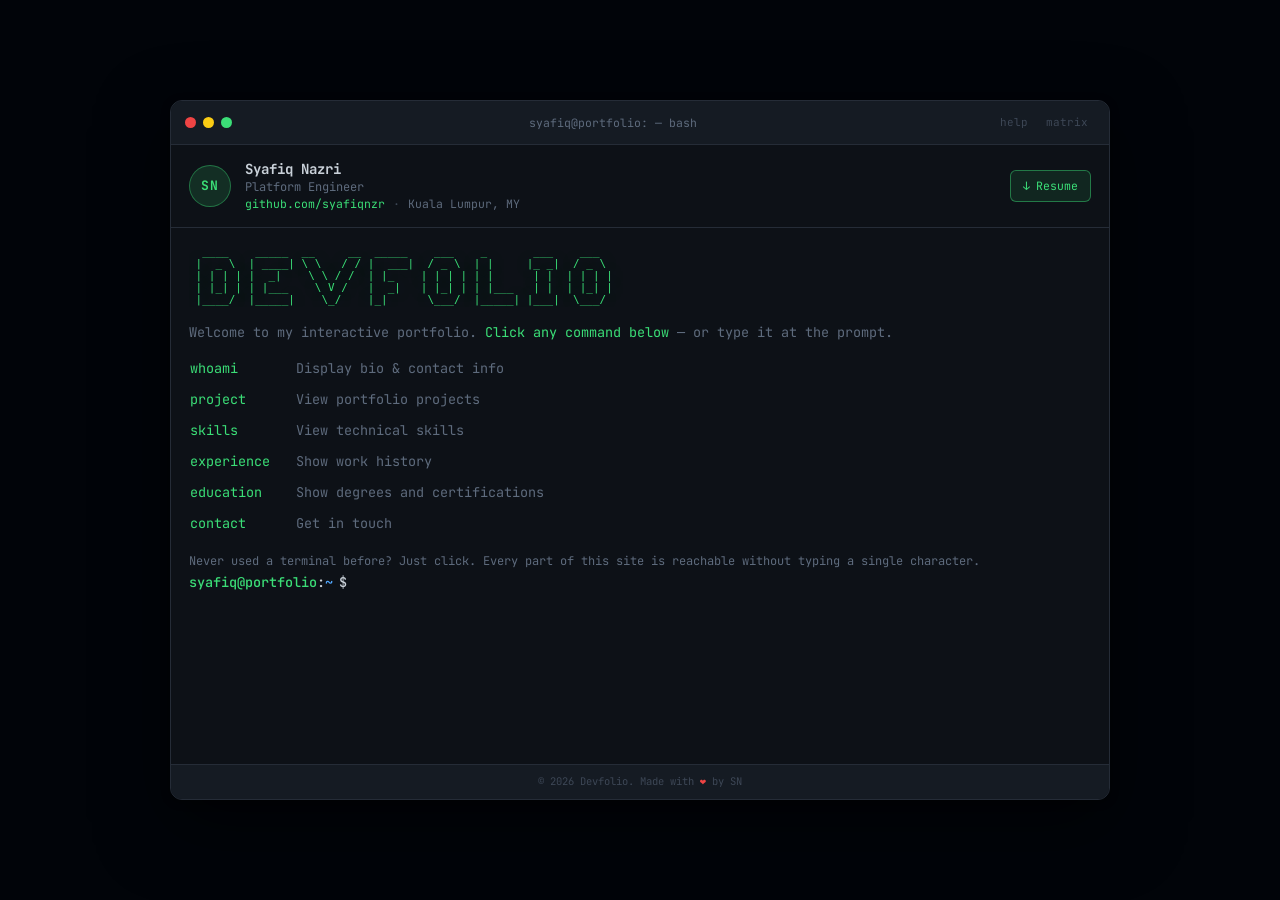
<file: terminal/index.html>
<!DOCTYPE html>
<html lang="en" data-theme="github">
<head>
<meta charset="UTF-8">
<meta name="viewport" content="width=device-width, initial-scale=1.0, viewport-fit=cover">
<title>Syafiq Nazri | Platform Engineer</title>
<meta name="description" content="Interactive terminal portfolio. Type a command to explore.">
<meta name="theme-color" content="#0d1117">

<meta property="og:title" content="Syafiq Nazri | Platform Engineer">
<meta property="og:description" content="Interactive terminal portfolio. Type a command to explore.">
<meta property="og:type" content="website">

<link rel="icon" href="data:image/svg+xml,<svg xmlns='http://www.w3.org/2000/svg' viewBox='0 0 100 100'><rect width='100' height='100' rx='20' fill='%230d1117'/><text y='70' x='16' font-size='54' font-family='monospace' fill='%233bde77'>&gt;_</text></svg>">

<link rel="preconnect" href="https://fonts.googleapis.com">
<link rel="preconnect" href="https://fonts.gstatic.com" crossorigin>
<link href="https://fonts.googleapis.com/css2?family=JetBrains+Mono:wght@400;500;700&display=swap" rel="stylesheet">
<link rel="stylesheet" href="assets/css/style.css">
</head>
<body>

<canvas id="matrix" aria-hidden="true" hidden></canvas>

<div class="stage">
  <section class="window" id="window">

    <!-- ── title bar ─────────────────────────────────── -->
    <header class="titlebar">
      <div class="lights" aria-hidden="true">
        <span class="light light--red"></span>
        <span class="light light--yellow"></span>
        <span class="light light--green"></span>
      </div>
      <button class="titlebar__name" data-cmd="home" title="Back to the start screen">
        <span id="tb-title">user@portfolio: — bash</span>
      </button>
      <div class="titlebar__right">
        <button class="tb-btn" data-cmd="help" title="Show all commands">help</button>
        <button class="tb-btn" id="matrix-btn" title="Toggle matrix rain" aria-pressed="false">matrix</button>
      </div>
    </header>

    <!-- ── profile header ────────────────────────────── -->
    <div class="profile">
      <div class="avatar" id="pf-initials" aria-hidden="true">SN</div>
      <div class="profile__info">
        <div class="profile__name" id="pf-name">Syafiq Nazri</div>
        <div class="profile__title" id="pf-title">Full-Stack Developer</div>
        <div class="profile__meta">
          <a id="pf-github" href="#" target="_blank" rel="noopener noreferrer">github.com/yourhandle</a>
          <span class="dot-sep" aria-hidden="true">&middot;</span>
          <span id="pf-location">Kuala Lumpur, MY</span>
        </div>
      </div>
      <a class="resume-btn" id="pf-resume" href="assets/resume.pdf" target="_blank" rel="noopener noreferrer">
        <span aria-hidden="true">&darr;</span> Resume
      </a>
    </div>

    <!-- ── terminal body ─────────────────────────────── -->
    <main class="term" id="term" tabindex="-1">
      <!-- persistent: banner + clickable command list -->
      <div id="masthead" class="masthead"></div>
      <!-- swappable: exactly one command's output at a time -->
      <div id="output" class="output" aria-live="polite"></div>

      <div class="inputline" id="inputline" hidden>
        <label class="prompt" for="cmdline">
          <span class="p-user" id="p-user">user</span><span class="p-at">@</span><span class="p-host" id="p-host">portfolio</span><span class="p-sep">:</span><span class="p-path" id="p-path">~</span><span class="p-dollar">$</span>
        </label>
        <span class="input-wrap">
          <input id="cmdline" type="text" autocomplete="off" autocorrect="off" autocapitalize="off"
                 spellcheck="false" aria-label="Terminal command input">
          <span class="ghost" id="ghost" aria-hidden="true"></span>
        </span>
      </div>
    </main>

    <!-- ── footer ────────────────────────────────────── -->
    <footer class="winfoot">
      &copy; <span id="ft-year">2026</span> <span id="ft-brand">Devfolio</span>.
      Made with <span class="heart" aria-label="love">&#10084;</span> by <span id="ft-by">SN</span>
    </footer>

  </section>
</div>

<script src="assets/js/data.js"></script>
<script src="assets/js/ascii.js"></script>
<script src="assets/js/matrix.js"></script>
<script src="assets/js/render.js"></script>
<script src="assets/js/fs.js"></script>
<script src="assets/js/commands.js"></script>
<script src="assets/js/terminal.js"></script>
</body>
</html>
</file>
<file: terminal/assets/css/style.css>
/* ============================================================
   TERMINAL PORTFOLIO — stylesheet
   Palettes live in the :root[data-theme="..."] blocks below and
   are swapped at runtime by the `theme` command.
   ============================================================ */

/* ---------- palettes ---------- */
:root,
:root[data-theme="github"] {
  --page:     #010409;
  --term-bg:  #0d1117;
  --header:   #151b23;
  --raised:   #161c25;
  --border:   #252c37;
  --fg:       #c9d1d9;
  --muted:    #5e6b7d;
  --faint:    #3d4756;
  --green:    #3bde77;
  --yellow:   #facc14;
  --red:      #ef4444;
  --blue:     #52a8ff;
  --cyan:     #30d3e8;
  --magenta:  #db70db;
  --rain:     #3bde77;
  --rain-op:  .30;
}

:root[data-theme="dracula"] {
  --page:     #191a21;
  --term-bg:  #282a36;
  --header:   #21222c;
  --raised:   #2e303e;
  --border:   #3d3f52;
  --fg:       #f8f8f2;
  --muted:    #6272a4;
  --faint:    #4a5578;
  --green:    #50fa7b;
  --yellow:   #f1fa8c;
  --red:      #ff5555;
  --blue:     #bd93f9;
  --cyan:     #8be9fd;
  --magenta:  #ff79c6;
  --rain:     #bd93f9;
  --rain-op:  .28;
}

:root[data-theme="hacker"] {
  --page:     #000000;
  --term-bg:  #020a04;
  --header:   #04140a;
  --raised:   #06180c;
  --border:   #0d3b18;
  --fg:       #9ef7b4;
  --muted:    #3f7a52;
  --faint:    #2a5236;
  --green:    #00ff41;
  --yellow:   #b9ff00;
  --red:      #ff3b3b;
  --blue:     #00ffd0;
  --cyan:     #00ffd0;
  --magenta:  #7dff9d;
  --rain:     #00ff41;
  --rain-op:  .5;
}

:root[data-theme="mono"] {
  --page:     #050505;
  --term-bg:  #0c0c0c;
  --header:   #121212;
  --raised:   #151515;
  --border:   #242424;
  --fg:       #e4e4e2;
  --muted:    #85857f;
  --faint:    #5a5a56;
  --green:    #d6d6d2;
  --yellow:   #cfcfc9;
  --red:      #d97b7b;
  --blue:     #c3c3bf;
  --cyan:     #c3c3bf;
  --magenta:  #c3c3bf;
  --rain:     #4a4a48;
  --rain-op:  .22;
}

:root[data-theme="light"] {
  --page:     #e7e7e3;
  --term-bg:  #fbfbfa;
  --header:   #f1f0ee;
  --raised:   #f5f4f2;
  --border:   #e0dfdb;
  --fg:       #1b1b19;
  --muted:    #6b6a66;
  --faint:    #a3a19c;
  --green:    #16794f;
  --yellow:   #8a6512;
  --red:      #b03434;
  --blue:     #2c5fa8;
  --cyan:     #10707d;
  --magenta:  #8c3d8c;
  --rain:     #b9b9b3;
  --rain-op:  .18;
}

/* ---------- reset ---------- */
*, *::before, *::after { box-sizing: border-box; }
html, body { min-height: 100%; }
body {
  margin: 0;
  background: var(--page);
  color: var(--fg);
  font-family: "JetBrains Mono", ui-monospace, SFMono-Regular, Menlo, Consolas, "Liberation Mono", monospace;
  font-size: 13.5px;
  line-height: 1.7;
  -webkit-font-smoothing: antialiased;
}
button { font: inherit; color: inherit; }
a { color: var(--blue); text-decoration: none; }
a:hover { text-decoration: underline; }
::selection { background: var(--green); color: var(--term-bg); }

/* ---------- matrix rain canvas ---------- */
#matrix {
  position: fixed; inset: 0;
  width: 100%; height: 100%;
  z-index: 0;
  pointer-events: none;
  opacity: var(--rain-op);
  transition: opacity .4s ease;
}
#matrix[hidden] { display: none; }

/* ---------- stage / window ----------
   The window grows downwards as output is printed; the page
   scrolls, never the inside of the card. `margin: auto` centres
   it while it is short without clipping once it is tall.        */
.stage {
  position: relative; z-index: 1;
  min-height: 100dvh;
  display: flex;
  padding: 28px 20px;
}

.window {
  margin: auto;
  width: 100%;
  max-width: 940px;
  min-height: min(700px, calc(100dvh - 56px));
  display: flex;
  flex-direction: column;
  background: var(--term-bg);
  border: 1px solid var(--border);
  border-radius: 12px;
  box-shadow: 0 24px 70px rgba(0, 0, 0, .55), 0 2px 8px rgba(0, 0, 0, .4);
}

/* rounded corners still clip the chrome at each end of the card */
.titlebar { border-radius: 11px 11px 0 0; }
.winfoot  { border-radius: 0 0 11px 11px; }

/* ---------- title bar ---------- */
.titlebar {
  flex: none;
  display: flex; align-items: center; gap: 12px;
  padding: 10px 14px;
  background: var(--header);
  border-bottom: 1px solid var(--border);
}
.lights { display: flex; gap: 7px; flex: none; }
.light { width: 11px; height: 11px; border-radius: 50%; display: block; }
.light--red    { background: var(--red); }
.light--yellow { background: var(--yellow); }
.light--green  { background: var(--green); }

.titlebar__name {
  flex: 1; min-width: 0;
  background: transparent; border: 0; padding: 0;
  text-align: center;
  color: var(--muted);
  font-size: 11.5px;
  cursor: pointer;
  white-space: nowrap; overflow: hidden; text-overflow: ellipsis;
  transition: color .15s ease;
}
.titlebar__name:hover { color: var(--fg); }

.titlebar__right { display: flex; gap: 4px; flex: none; }
.tb-btn {
  background: transparent; border: 0;
  color: var(--faint);
  font-size: 11px;
  padding: 2px 7px;
  border-radius: 4px;
  cursor: pointer;
  transition: .15s ease;
}
.tb-btn:hover { color: var(--green); background: var(--raised); }

/* ---------- profile header ---------- */
.profile {
  flex: none;
  display: flex; align-items: center; gap: 14px;
  padding: 14px 18px;
  border-bottom: 1px solid var(--border);
}
.avatar {
  flex: none;
  width: 42px; height: 42px;
  border-radius: 50%;
  display: grid; place-items: center;
  background: color-mix(in srgb, var(--green) 14%, transparent);
  border: 1px solid color-mix(in srgb, var(--green) 40%, transparent);
  color: var(--green);
  font-size: 13px; font-weight: 700;
  letter-spacing: .04em;
}
.profile__info { flex: 1; min-width: 0; line-height: 1.45; }
.profile__name  { color: var(--fg); font-weight: 700; font-size: 14px; }
.profile__title { color: var(--muted); font-size: 12px; }
.profile__meta  { font-size: 11.5px; color: var(--muted); display: flex; flex-wrap: wrap; gap: 8px; }
.profile__meta a { color: var(--green); }
.dot-sep { color: var(--faint); }

.resume-btn {
  flex: none;
  display: inline-flex; align-items: center; gap: 6px;
  padding: 5px 12px;
  border: 1px solid color-mix(in srgb, var(--green) 45%, transparent);
  border-radius: 6px;
  background: color-mix(in srgb, var(--green) 10%, transparent);
  color: var(--green);
  font-size: 11.5px;
  transition: .15s ease;
}
.resume-btn:hover {
  text-decoration: none;
  background: color-mix(in srgb, var(--green) 20%, transparent);
}

/* ---------- terminal body ---------- */
.term {
  flex: 1 1 auto;
  /* no inner scrollbar — the card itself gets taller instead */
  padding: 18px;
  outline: none;
  min-width: 0;
}

.block { margin-bottom: 18px; animation: fade .18s ease both; }
.block > *:last-child { margin-bottom: 0; }
@keyframes fade { from { opacity: 0; } to { opacity: 1; } }

/* echoed command */
.echo { margin: 14px 0 8px; word-break: break-word; }
.echo .cmd { color: var(--fg); }

/* ---------- prompt ---------- */
.inputline { display: flex; align-items: baseline; gap: 8px; }
.prompt { flex: none; white-space: nowrap; cursor: text; font-weight: 500; }
.p-user   { color: var(--green); }
.p-at     { color: var(--green); }
.p-host   { color: var(--green); }
.p-sep    { color: var(--fg); }
.p-path   { color: var(--blue); }
.p-dollar { color: var(--fg); margin-left: 6px; }

.input-wrap { position: relative; flex: 1 1 auto; min-width: 0; }
#cmdline {
  width: 100%;
  background: transparent;
  border: 0; outline: 0; padding: 0;
  color: var(--fg);
  font: inherit;
  caret-color: var(--green);
}
.ghost {
  position: absolute; left: 0; top: 0;
  pointer-events: none;
  color: var(--faint);
  white-space: pre;
}

/* ---------- footer ---------- */
.winfoot {
  flex: none;
  padding: 8px 14px;
  text-align: center;
  font-size: 10.5px;
  color: var(--faint);
  background: var(--header);
  border-top: 1px solid var(--border);
}
.heart { color: var(--red); }

/* ---------- text helpers ---------- */
.muted { color: var(--muted); }
.faint { color: var(--faint); }
.green { color: var(--green); }
.yellow { color: var(--yellow); }
.blue { color: var(--blue); }
.cyan { color: var(--cyan); }
.magenta { color: var(--magenta); }
.err { color: var(--red); }
.b { font-weight: 700; }
p.line { margin: 0 0 6px; }
.pre { white-space: pre-wrap; margin: 0; }

/* ---------- banner ---------- */
.banner {
  color: var(--green);
  font-size: clamp(5px, 1.55vw, 11px);
  line-height: 1.1;
  white-space: pre;
  overflow-x: auto;
  margin: 0 0 14px;
  text-shadow: 0 0 18px color-mix(in srgb, var(--green) 45%, transparent);
}
.banner::-webkit-scrollbar { height: 0; }

/* ---------- clickable command list ---------- */
.cmdlist {
  display: flex;
  flex-direction: column;
  margin: 10px 0 0;
  align-items: flex-start;
}
.cmdrow {
  display: flex;
  align-items: baseline;
  gap: 18px;
  width: 100%;
  text-align: left;
  background: transparent;
  border: 1px solid transparent;
  border-radius: 5px;
  padding: 3px 9px;
  margin-left: -9px;
  cursor: pointer;
  transition: background .12s ease, border-color .12s ease;
}
.cmdrow:hover,
.cmdrow:focus-visible {
  background: var(--raised);
  border-color: var(--border);
  outline: none;
}
.cmdrow__c { flex: none; min-width: 11ch; color: var(--green); }
.cmdrow:hover .cmdrow__c,
.cmdrow:focus-visible .cmdrow__c { text-decoration: underline; }
.cmdrow__d { color: var(--muted); }
/* return-key glyph appears on hover so the row reads as runnable */
.cmdrow::after {
  content: "\21B5";
  flex: none;
  margin-left: auto;
  padding-left: 12px;
  color: transparent;
  transition: color .12s ease;
}
.cmdrow:hover::after,
.cmdrow:focus-visible::after { color: var(--green); }

/* the "you can click these" nudge under the list */
.cmdhint {
  margin: 12px 0 0;
  color: var(--muted);
  font-size: 12px;
}
.cmdhint kbd {
  font: inherit;
  color: var(--muted);
  border: 1px solid var(--border);
  border-radius: 3px;
  padding: 0 5px;
}

/* ---------- section heading ---------- */
.h {
  color: var(--yellow);
  font-weight: 700;
  margin: 0 0 10px;
  display: flex; align-items: center; gap: 12px;
}
.h::before { content: "//"; color: var(--faint); font-weight: 400; }
.h::after { content: ""; flex: 1; height: 1px; background: var(--border); }

/* ---------- key/value ---------- */
.kv { display: grid; grid-template-columns: minmax(76px, max-content) 1fr; gap: 2px 18px; margin: 0; }
.kv dt { color: var(--muted); }
.kv dd { margin: 0; }

/* ---------- entry (project / job / degree) ---------- */
.entry {
  border-left: 2px solid var(--border);
  padding: 0 0 0 14px;
  margin-bottom: 16px;
}
.entry:hover { border-left-color: var(--green); }
.entry__top { display: flex; flex-wrap: wrap; align-items: baseline; gap: 10px; }
.entry__name { color: var(--green); font-weight: 700; }
/* company / school sits on its own line so a long name never pushes
   the date onto a line of its own */
.entry__at { color: var(--fg); font-size: 12px; }
.entry__meta { color: var(--faint); font-size: 11.5px; margin-left: auto; white-space: nowrap; }
.entry__tech { color: var(--cyan); font-size: 11.5px; }
.entry__desc { color: var(--muted); margin: 4px 0 0; max-width: 76ch; }
.entry__list { margin: 6px 0 0; padding-left: 18px; color: var(--muted); }
.entry__list li::marker { color: var(--green); }

.badge {
  font-size: 10px; letter-spacing: .1em;
  color: var(--yellow);
  border: 1px solid color-mix(in srgb, var(--yellow) 40%, transparent);
  border-radius: 3px;
  padding: 0 6px;
}

/* ---------- stats ---------- */
.stats {
  display: grid;
  grid-template-columns: repeat(auto-fit, minmax(92px, 1fr));
  gap: 14px;
  margin: 12px 0;
  padding: 12px 0;
  border-top: 1px solid var(--border);
  border-bottom: 1px solid var(--border);
}
.stat__v { color: var(--green); font-size: 17px; font-weight: 700; line-height: 1.2; }
.stat__k { color: var(--faint); font-size: 10px; letter-spacing: .1em; text-transform: uppercase; }

/* ---------- skill bars ---------- */
.skillgroup { margin-bottom: 14px; }
.skillgroup__h { color: var(--cyan); margin-bottom: 4px; }
.skillgroup__h::before { content: "> "; color: var(--faint); }
.skill { display: grid; grid-template-columns: minmax(104px, 168px) 1fr auto; gap: 12px; align-items: center; }
.skill__n { color: var(--fg); white-space: nowrap; overflow: hidden; text-overflow: ellipsis; }
.skill__bar { color: var(--green); white-space: nowrap; overflow: hidden; letter-spacing: 1px; }
.skill__bar .empty { color: var(--border); }
.skill__p { color: var(--muted); font-size: 11.5px; }

/* skills listed without a proficiency percentage — one per line */
.skillflat {
  display: flex;
  flex-direction: column;
}
.skillflat__i { color: var(--fg); }
.skillflat__i::before { content: "▪ "; color: var(--green); }

/* ---------- ls / tree ---------- */
.ls {
  display: grid;
  grid-template-columns: repeat(auto-fill, minmax(150px, 1fr));
  gap: 0 18px;
}
.ls .dir  { color: var(--blue); font-weight: 700; }
.ls .file { color: var(--fg); }
.ls .exec { color: var(--green); }
.tree { color: var(--muted); white-space: pre; overflow-x: auto; margin: 0; }
.tree .dir  { color: var(--blue); font-weight: 700; }
.tree .file { color: var(--fg); }

/* ---------- blog ---------- */
.post { display: block; padding: 10px 0; border-bottom: 1px solid var(--border); }
.post:first-child { border-top: 1px solid var(--border); }
.post__meta { color: var(--faint); font-size: 10.5px; letter-spacing: .08em; text-transform: uppercase; }
.post__title { color: var(--green); font-weight: 500; }
.post:hover .post__title { text-decoration: underline; }
.post__desc { color: var(--muted); font-size: 12.5px; max-width: 76ch; }

/* ---------- inline action buttons ---------- */
.actions { display: flex; flex-wrap: wrap; gap: 8px; margin-top: 10px; }
.act {
  background: transparent;
  border: 1px solid var(--border);
  border-radius: 5px;
  color: var(--muted);
  font-size: 11.5px;
  padding: 2px 10px;
  cursor: pointer;
  transition: .15s ease;
}
.act:hover { color: var(--green); border-color: var(--green); }
.act--link { color: var(--blue); }

/* ---------- responsive ---------- */
@media (max-width: 760px) {
  body { font-size: 12.5px; }
  .stage { padding: 0; }
  .window {
    margin: 0;
    min-height: 100dvh;
    max-width: none;
    border: 0;
    border-radius: 0;
    box-shadow: none;
  }
  .titlebar, .winfoot { border-radius: 0; }
  .titlebar__name { display: none; }
  .profile { padding: 12px 14px; gap: 11px; }
  .avatar { width: 36px; height: 36px; font-size: 12px; }
  .resume-btn { padding: 4px 9px; }
  .term { padding: 14px; }
  .kv { grid-template-columns: 1fr; }
  .kv dt { margin-top: 8px; color: var(--faint); font-size: 11px; }
  /* name and percent share a row, bar spans underneath */
  .skill { grid-template-columns: 1fr auto; gap: 0 12px; }
  .skill__n   { grid-row: 1; grid-column: 1; }
  .skill__p   { grid-row: 1; grid-column: 2; }
  .skill__bar { grid-row: 2; grid-column: 1 / -1; }
  .cmdrow { gap: 12px; padding: 9px; }
  .cmdrow__c { min-width: 10ch; }
  .cmdrow::after { display: none; }
  .entry__meta { margin-left: 0; width: 100%; }
}

@media (max-width: 520px) {
  /* stack the meta line so the separator never dangles at a wrap */
  .profile__meta { flex-direction: column; gap: 0; }
  .dot-sep { display: none; }
}

@media (max-width: 420px) {
  .profile__meta { font-size: 10.5px; }
  .resume-btn span { display: none; }
}

@media (prefers-reduced-motion: reduce) {
  * { animation: none !important; transition: none !important; scroll-behavior: auto !important; }
  #matrix { display: none; }
}
</file>
